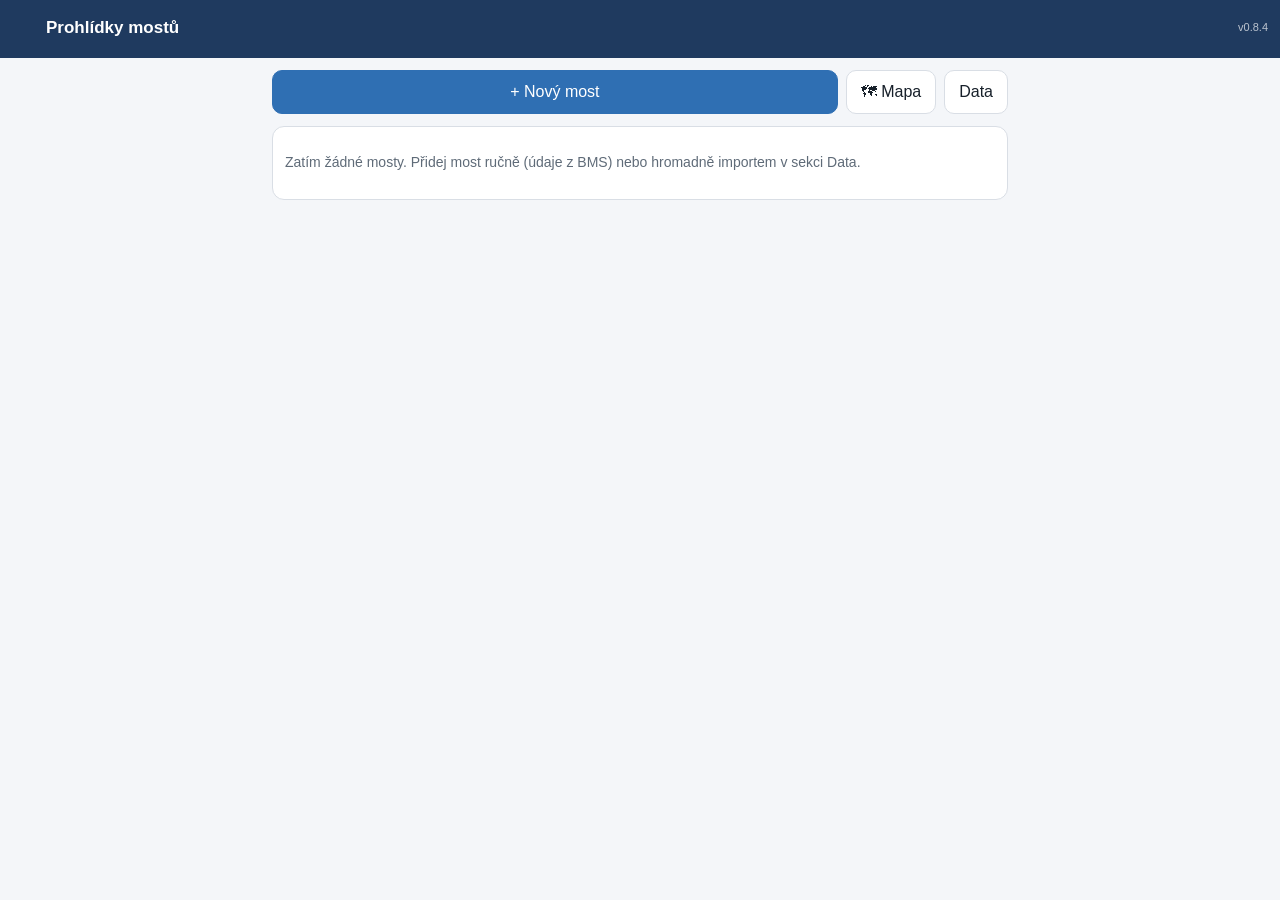
<file: index.html>
<!doctype html>
<html lang="cs">
<head>
<meta charset="utf-8">
<meta name="viewport" content="width=device-width, initial-scale=1, viewport-fit=cover">
<title>Prohlídky mostů</title>
<meta name="theme-color" content="#1f3a5f">
<meta name="apple-mobile-web-app-capable" content="yes">
<meta name="mobile-web-app-capable" content="yes">
<meta name="apple-mobile-web-app-status-bar-style" content="black-translucent">
<meta name="apple-mobile-web-app-title" content="Prohlídky">
<link rel="manifest" href="manifest.webmanifest">
<link rel="apple-touch-icon" href="icon-180.png">
<link rel="icon" href="icon-192.png">
<link rel="stylesheet" href="style.css">
</head>
<body>
<header id="top">
  <button id="nav-back" class="ico" aria-label="Zpět">‹</button>
  <h1 id="title">Prohlídky mostů</h1>
  <span id="ver"></span>
</header>
<main id="app"></main>
<div id="toast" hidden></div>
<script src="slovnik.js"></script>
<script src="diktat.js"></script>
<script src="nastroje.js"></script>
<script src="app.js"></script>
</body>
</html>
</file>
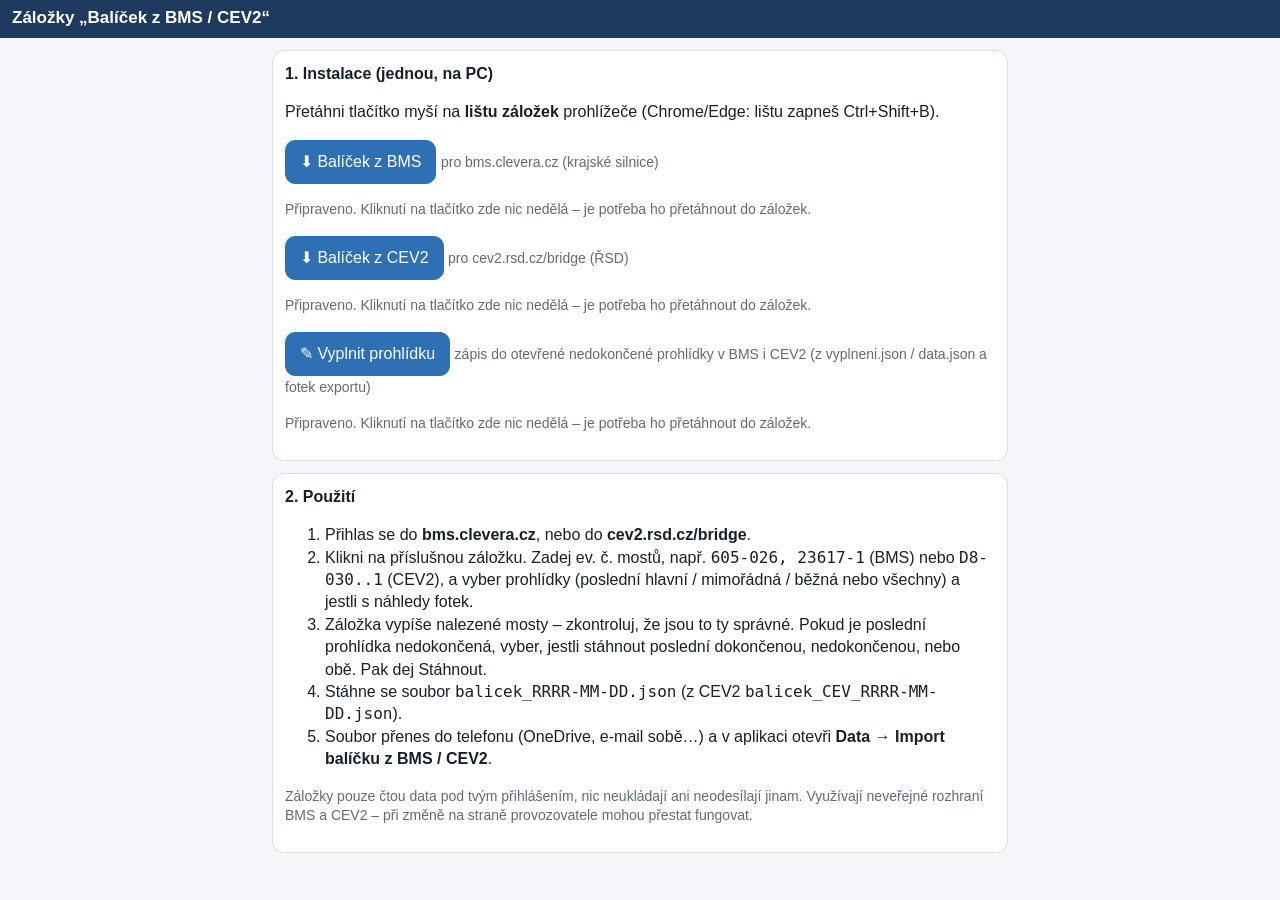
<file: bms.html>
<!doctype html>
<html lang="cs">
<head>
<meta charset="utf-8">
<meta name="viewport" content="width=device-width, initial-scale=1">
<title>Záložky pro BMS a CEV2</title>
<link rel="stylesheet" href="style.css">
</head>
<body>
<header id="top"><h1>Záložky „Balíček z BMS / CEV2“</h1></header>
<main>
  <div class="card">
    <h2>1. Instalace (jednou, na PC)</h2>
    <p>Přetáhni tlačítko myší na <b>lištu záložek</b> prohlížeče (Chrome/Edge: lištu zapneš Ctrl+Shift+B).</p>
    <p><a class="btn pri" id="bm" href="#">⬇ Balíček z BMS</a> <span class="muted">pro bms.clevera.cz (krajské silnice)</span></p>
    <p class="muted" id="st">Načítám…</p>
    <p><a class="btn pri" id="bmc" href="#">⬇ Balíček z CEV2</a> <span class="muted">pro cev2.rsd.cz/bridge (ŘSD)</span></p>
    <p class="muted" id="stc">Načítám…</p>
    <p><a class="btn pri" id="bmv" href="#">✎ Vyplnit prohlídku</a> <span class="muted">zápis do otevřené nedokončené prohlídky v BMS i CEV2 (z vyplneni.json / data.json a fotek exportu)</span></p>
    <p class="muted" id="stv">Načítám…</p>
  </div>
  <div class="card">
    <h2>2. Použití</h2>
    <ol>
      <li>Přihlas se do <b>bms.clevera.cz</b>, nebo do <b>cev2.rsd.cz/bridge</b>.</li>
      <li>Klikni na příslušnou záložku. Zadej ev. č. mostů, např. <code>605-026, 23617-1</code> (BMS) nebo <code>D8-030..1</code> (CEV2), a vyber prohlídky (poslední hlavní / mimořádná / běžná nebo všechny) a jestli s náhledy fotek.</li>
      <li>Záložka vypíše nalezené mosty – zkontroluj, že jsou to ty správné. Pokud je poslední prohlídka nedokončená, vyber, jestli stáhnout poslední dokončenou, nedokončenou, nebo obě. Pak dej Stáhnout.</li>
      <li>Stáhne se soubor <code>balicek_RRRR-MM-DD.json</code> (z CEV2 <code>balicek_CEV_RRRR-MM-DD.json</code>).</li>
      <li>Soubor přenes do telefonu (OneDrive, e-mail sobě…) a v aplikaci otevři <b>Data → Import balíčku z BMS / CEV2</b>.</li>
    </ol>
    <p class="muted">Záložky pouze čtou data pod tvým přihlášením, nic neukládají ani neodesílají jinam. Využívají neveřejné rozhraní BMS a CEV2 – při změně na straně provozovatele mohou přestat fungovat.</p>
  </div>
</main>
<script>
function zalozka(soubor, a, st) {
  fetch(soubor, { cache: 'no-cache' }).then(r => { if (!r.ok) throw new Error('HTTP ' + r.status); return r.text(); }).then(t => {
    document.getElementById(a).href = 'javascript:' + encodeURIComponent(t.replace(/^\s*\/\*[\s\S]*?\*\/\s*/, ''));
    document.getElementById(st).textContent = 'Připraveno. Kliknutí na tlačítko zde nic nedělá – je potřeba ho přetáhnout do záložek.';
  }).catch(e => {
    document.getElementById(st).textContent = 'Chyba načtení ' + soubor + ' (' + e.message + '). ' +
      (location.protocol === 'file:' ? 'Stránka je otevřená ze souboru v PC – otevři ji z adresy https://martin-blatsky.github.io/prohlidky/bms.html.' : 'Obnov stránku (Ctrl+F5).');
  });
  document.getElementById(a).addEventListener('click', e => e.preventDefault());
}
zalozka('bms-balicek.js', 'bm', 'st');
zalozka('cev-balicek.js', 'bmc', 'stc');
zalozka('prohlidka-vyplnit.js', 'bmv', 'stv');
</script>
</body>
</html>
</file>
<file: style.css>
:root {
  --bg: #f4f6f9; --card: #fff; --fg: #17202a; --muted: #5f6b78; --line: #d9dee5;
  --acc: #1f3a5f; --acc2: #2f6fb3; --ok: #1e7d3c; --warn: #b26a00; --bad: #b3261e;
}
@media (prefers-color-scheme: dark) {
  :root { --bg: #11161c; --card: #1b232c; --fg: #e8edf2; --muted: #9aa7b4; --line: #2c3743;
    --acc: #2a4d7a; --acc2: #6aa6e8; --ok: #4cc27a; --warn: #f0a640; --bad: #ff7b72; }
}
* { box-sizing: border-box; }
html, body { margin: 0; background: var(--bg); color: var(--fg);
  font: 16px/1.4 -apple-system, BlinkMacSystemFont, "Segoe UI", Roboto, Arial, sans-serif; }
body { padding-bottom: env(safe-area-inset-bottom); }
header#top { position: sticky; top: 0; z-index: 10; display: flex; align-items: center; gap: 8px;
  padding: calc(env(safe-area-inset-top) + 6px) 12px 8px; background: var(--acc); color: #fff; }
header#top h1 { font-size: 17px; margin: 0; flex: 1; white-space: nowrap; overflow: hidden; text-overflow: ellipsis; }
#ver { font-size: 11px; opacity: .7; }
button.ico { background: none; border: 0; color: #fff; font-size: 30px; line-height: 1; padding: 0 8px; }
main { padding: 12px; max-width: 760px; margin: 0 auto; }
.card { background: var(--card); border: 1px solid var(--line); border-radius: 12px; padding: 12px; margin-bottom: 12px; }
.card h2 { font-size: 16px; margin: 0 0 8px; }
/* přepínač stavů */
.seg { display: flex; flex-wrap: wrap; gap: 6px; }
.seg button { flex: 1 1 auto; font-size: 14px; padding: 8px 6px; }
/* schéma mostu */
.schema { width: 100%; height: auto; display: block; margin: 4px 0; touch-action: manipulation; }
.schema .deck { fill: var(--bg); stroke: var(--muted); stroke-width: 1.5; }
.schema .axis { stroke: var(--line); stroke-dasharray: 4 4; }
.schema .sup { fill: var(--muted); }
.schema .sn { font: 600 11px sans-serif; fill: var(--fg); }
.schema .sl { font: 10px sans-serif; fill: var(--muted); }
.schema .mk circle { fill: var(--warn); stroke: #fff; stroke-width: 1.5; }
.schema .mk.sel circle { fill: var(--bad); }
.schema .mk text { font: 700 10px sans-serif; fill: #fff; }
/* překrytí v kameře */
.cam .ov { position: fixed; object-fit: cover; pointer-events: none; z-index: 51; }
.cam .ovbar { position: absolute; left: 8px; right: 8px; bottom: calc(env(safe-area-inset-bottom) + 96px); z-index: 52; display: flex; gap: 8px; align-items: center;
  color: #fff; background: rgba(0,0,0,.55); border-radius: 10px; padding: 6px 10px; }
.cam .ovbar[hidden] { display: none; }
.cam .ovbar button { background: #222; color: #fff; border-color: #444; padding: 4px 10px; }
/* kreslení */
.drw { position: fixed; inset: 0; z-index: 200; background: #000; display: flex; flex-direction: column; padding-top: env(safe-area-inset-top); padding-bottom: env(safe-area-inset-bottom); }
.drw-wrap { flex: 1; min-height: 0; display: flex; align-items: center; justify-content: center; }
.drw canvas { max-width: 100%; max-height: 100%; touch-action: none; }
.drw-bar { display: flex; gap: 6px; padding: 8px; align-items: center; flex-wrap: wrap; }
.drw-bar button { background: #222; color: #fff; border-color: #444; padding: 6px 10px; font-size: 14px; }
.drw-bar button.on { outline: 2px solid var(--acc2); }
.drw-bar button.col { width: 32px; height: 32px; padding: 0; border-radius: 50%; }
.drw-bar .grow { flex: 1; }
/* návrhy diktátu */
.assist { margin-top: 4px; }
.fixbar { display: flex; gap: 8px; align-items: flex-start; padding: 8px; border-radius: 8px; background: var(--bg); border: 1px solid var(--acc2); margin-bottom: 6px; }
.fixbar[hidden] { display: none; }
.fixbar .fxt { flex: 1; min-width: 0; font-size: 14px; }
.fixbar .row { flex-wrap: nowrap; }
.fz { background: rgba(240, 166, 64, .35); border-radius: 4px; padding: 0 2px; cursor: pointer; }
.fz.off { background: none; text-decoration: underline dotted; }
.chips { display: flex; gap: 6px; overflow: auto hidden; padding-bottom: 2px; -webkit-overflow-scrolling: touch; }
.chip { flex: 0 0 auto; max-width: 85%; white-space: nowrap; overflow: hidden; text-overflow: ellipsis; font-size: 13px; padding: 6px 10px; border-radius: 16px; border: 1px solid var(--line); background: var(--bg); color: var(--fg); }
.muted { color: var(--muted); font-size: 14px; }
.row { display: flex; gap: 8px; align-items: center; flex-wrap: wrap; }
.row > .grow { flex: 1; min-width: 0; }
button, .btn { font: inherit; border: 1px solid var(--line); background: var(--card); color: var(--fg);
  border-radius: 10px; padding: 10px 14px; min-height: 44px; cursor: pointer; display: inline-flex;
  align-items: center; justify-content: center; gap: 6px; text-decoration: none; }
button.pri, .btn.pri { background: var(--acc2); border-color: var(--acc2); color: #fff; }
button.bad { color: var(--bad); }
button.small { min-height: 34px; padding: 4px 10px; font-size: 14px; }
button.wide, .btn.wide { width: 100%; }
.cats { gap: 6px; }
.cats .btn { flex-direction: column; gap: 0; padding: 6px 4px; font-size: 14px; line-height: 1.2; white-space: nowrap; }
.cats .btn small { color: var(--muted); font-size: 12px; }
.cats .btn.pri small { color: rgba(255,255,255,.85); }.thumb .n.warn { background: #b45309; }
label { display: block; font-size: 14px; color: var(--muted); margin: 8px 0 4px; }
input, select, textarea { font: inherit; width: 100%; padding: 10px; border: 1px solid var(--line);
  border-radius: 8px; background: var(--bg); color: var(--fg); }
textarea { min-height: 84px; }
input[type=checkbox] { width: auto; transform: scale(1.3); margin-right: 8px; }
.list { list-style: none; margin: 0; padding: 0; }
.list li { display: flex; align-items: center; gap: 10px; padding: 10px 2px; border-bottom: 1px solid var(--line); }
.list li:last-child { border-bottom: 0; }
.list li .grow { flex: 1; min-width: 0; }
.list a { color: inherit; text-decoration: none; }
.badge { font-size: 12px; border-radius: 10px; padding: 2px 8px; background: var(--line); white-space: nowrap; }
.badge.ok { background: var(--ok); color: #fff; }
.badge.na { background: var(--muted); color: #fff; }
.badge.miss { background: var(--warn); color: #fff; }
.grid { display: grid; grid-template-columns: repeat(auto-fill, minmax(104px, 1fr)); gap: 8px; }
.thumb { position: relative; border-radius: 8px; overflow: hidden; background: #000; aspect-ratio: 4/3; }
.thumb img { width: 100%; height: 100%; object-fit: cover; display: block; }
.thumb .n { position: absolute; left: 4px; top: 4px; background: rgba(0,0,0,.6); color: #fff; font-size: 12px; padding: 1px 6px; border-radius: 6px; }
.thumb.off { opacity: .35; }
.thumb .cap { position: absolute; left: 0; right: 0; bottom: 0; background: rgba(0,0,0,.55); color: #fff;
  font-size: 11px; padding: 2px 4px; white-space: nowrap; overflow: hidden; text-overflow: ellipsis; }
.preview { width: 100%; border-radius: 8px; display: block; }
.kv { display: grid; grid-template-columns: auto 1fr; gap: 2px 12px; font-size: 14px; }
.kv b { font-weight: 600; color: var(--muted); }
#toast { position: fixed; left: 50%; bottom: calc(24px + env(safe-area-inset-bottom)); transform: translateX(-50%);
  background: #222; color: #fff; padding: 10px 16px; border-radius: 10px; z-index: 100; max-width: 90vw; font-size: 15px; }
/* kamera */
.cam { position: fixed; inset: 0; background: #000; z-index: 50; display: flex; flex-direction: column; }
.cam video { flex: 1; width: 100%; min-height: 0; object-fit: contain; background: #000; }
.cam .hud { position: absolute; top: calc(env(safe-area-inset-top) + 8px); left: 8px; right: 8px; color: #fff;
  font-size: 14px; text-shadow: 0 1px 2px #000; display: flex; justify-content: space-between; gap: 8px; }
.cam .hud .tgt { font-weight: 600; font-size: 15px; }
.cam .bar { display: flex; align-items: center; justify-content: space-around;
  padding: 14px 10px calc(14px + env(safe-area-inset-bottom)); background: #000; }
.cam .bar button, .cam .bar .btn { background: #222; color: #fff; border-color: #444; }
.shutter { width: 74px; height: 74px; border-radius: 50% !important; background: #fff !important; border: 5px solid #888 !important; }
.shutter:active { background: #ccc !important; }
.flash { position: fixed; inset: 0; background: #fff; opacity: .8; z-index: 60; pointer-events: none; }
.rec { color: var(--bad); font-weight: 600; }
details > summary { cursor: pointer; font-weight: 600; padding: 4px 0; }
</file>
